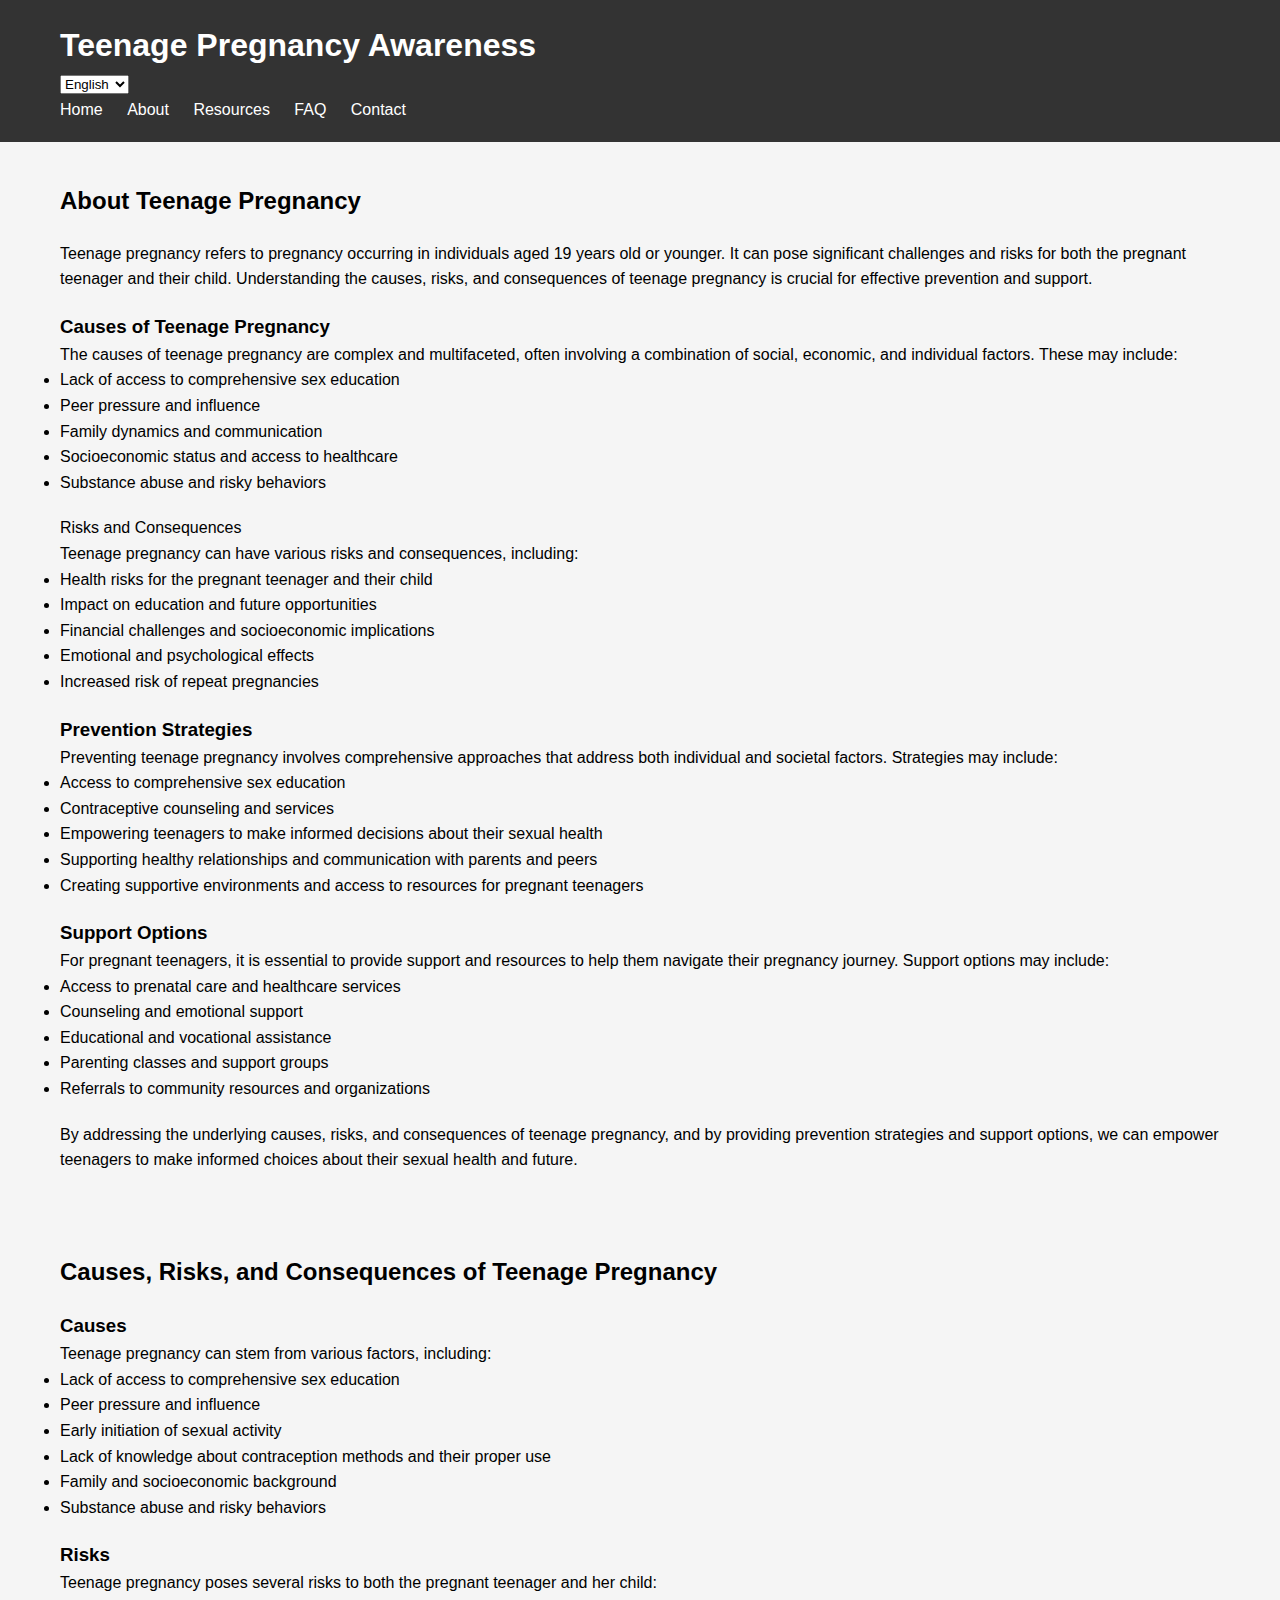
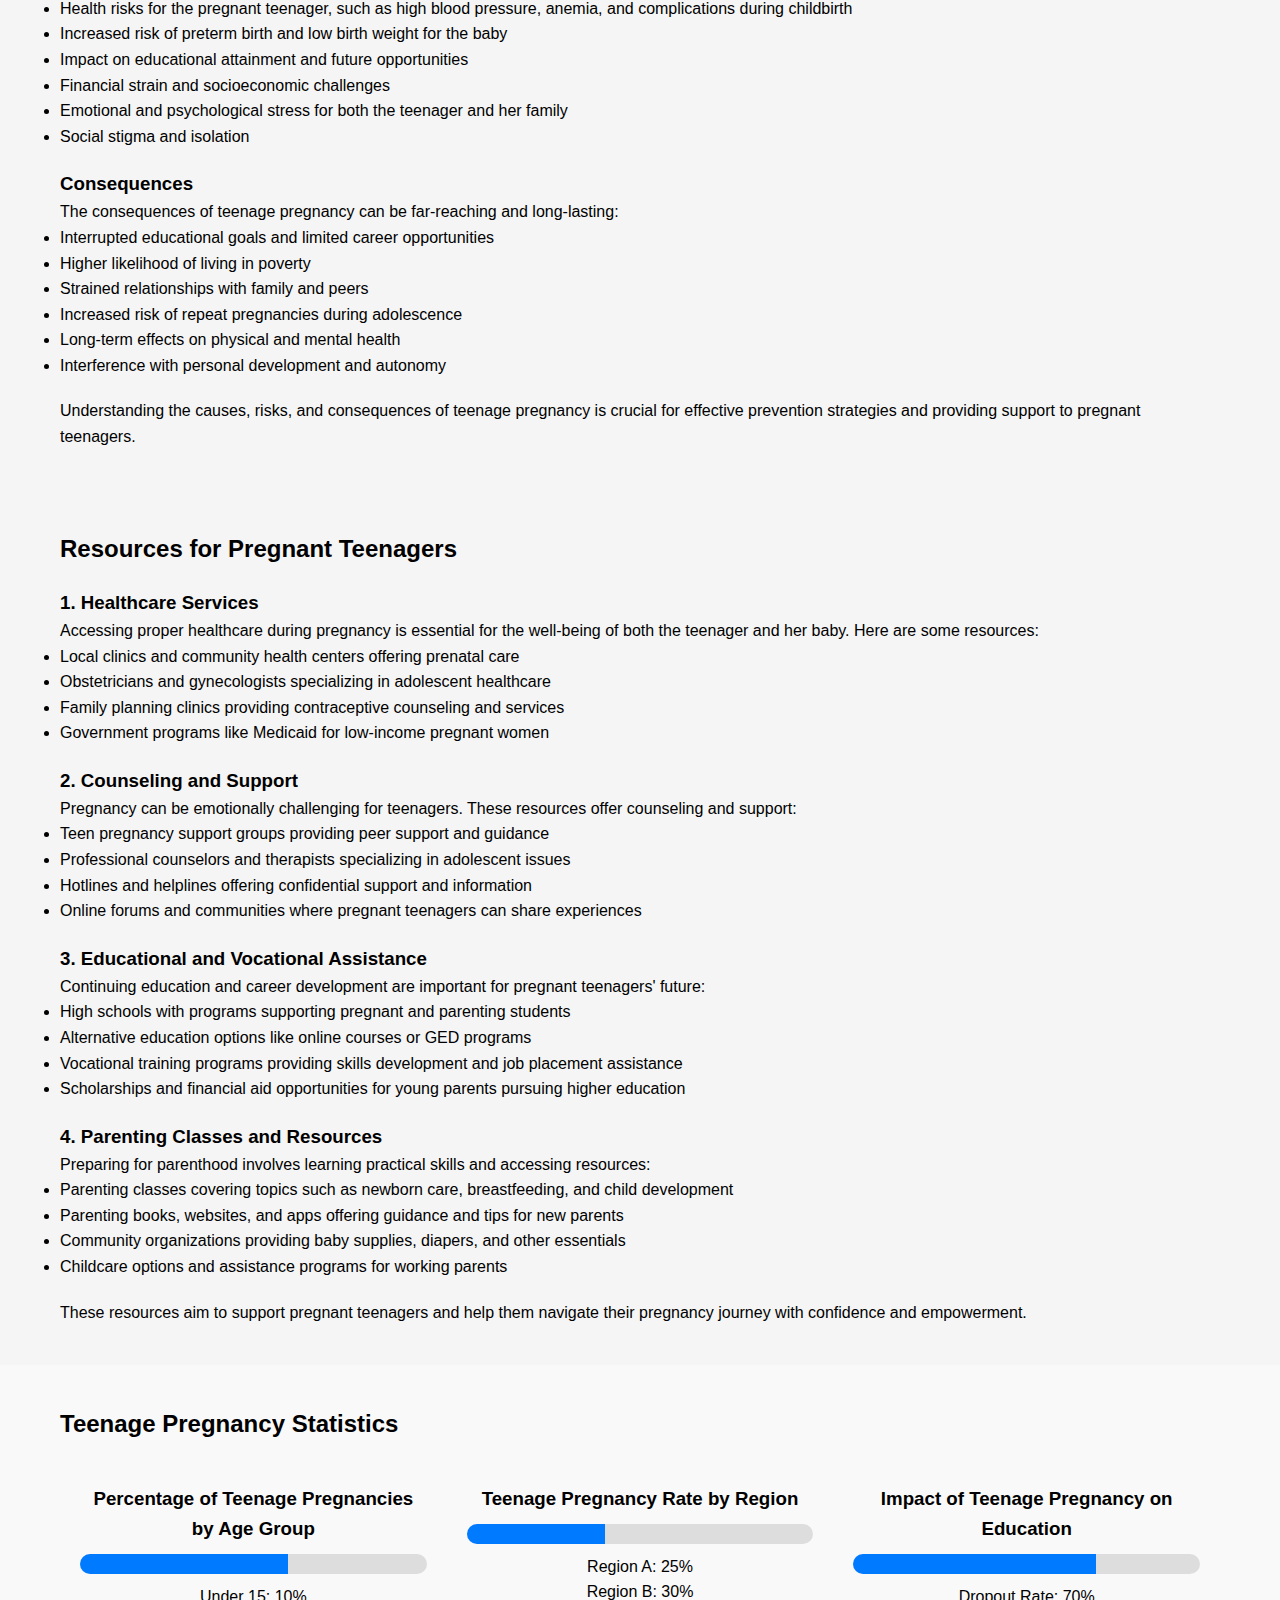
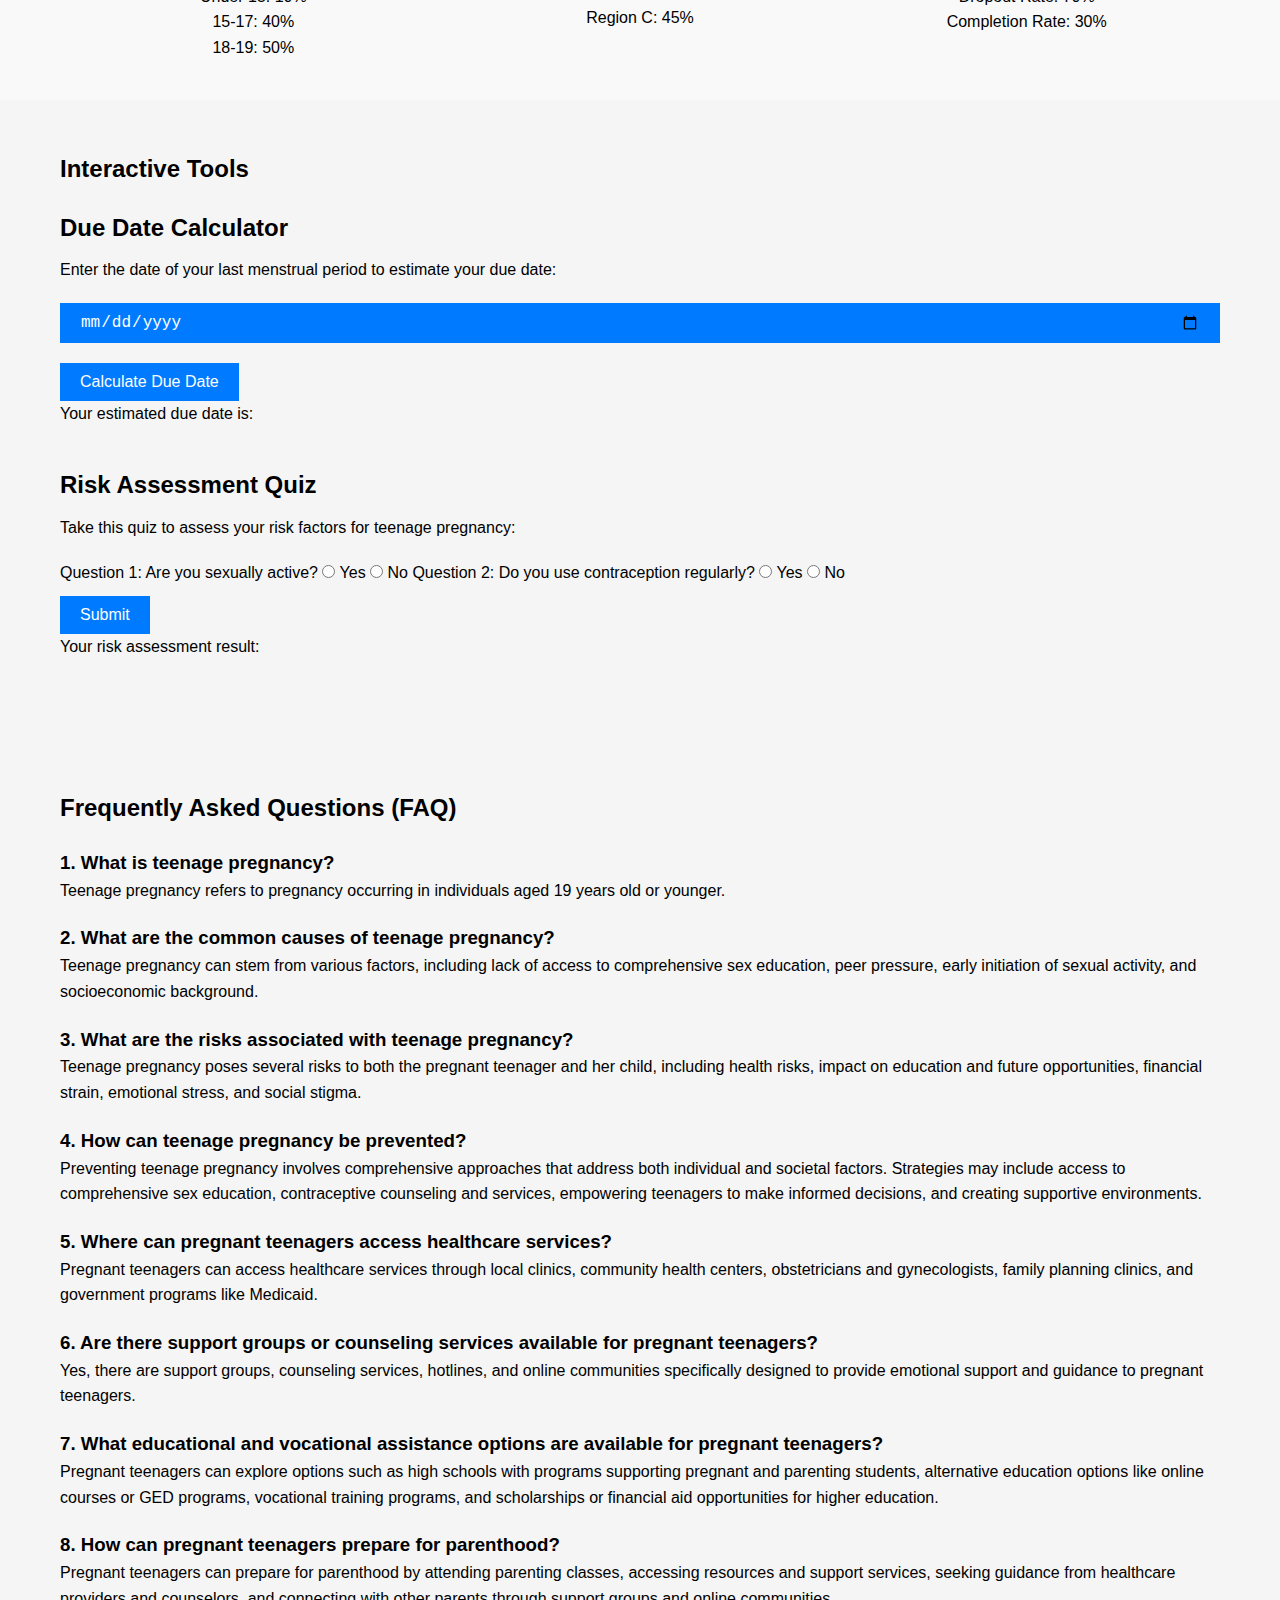
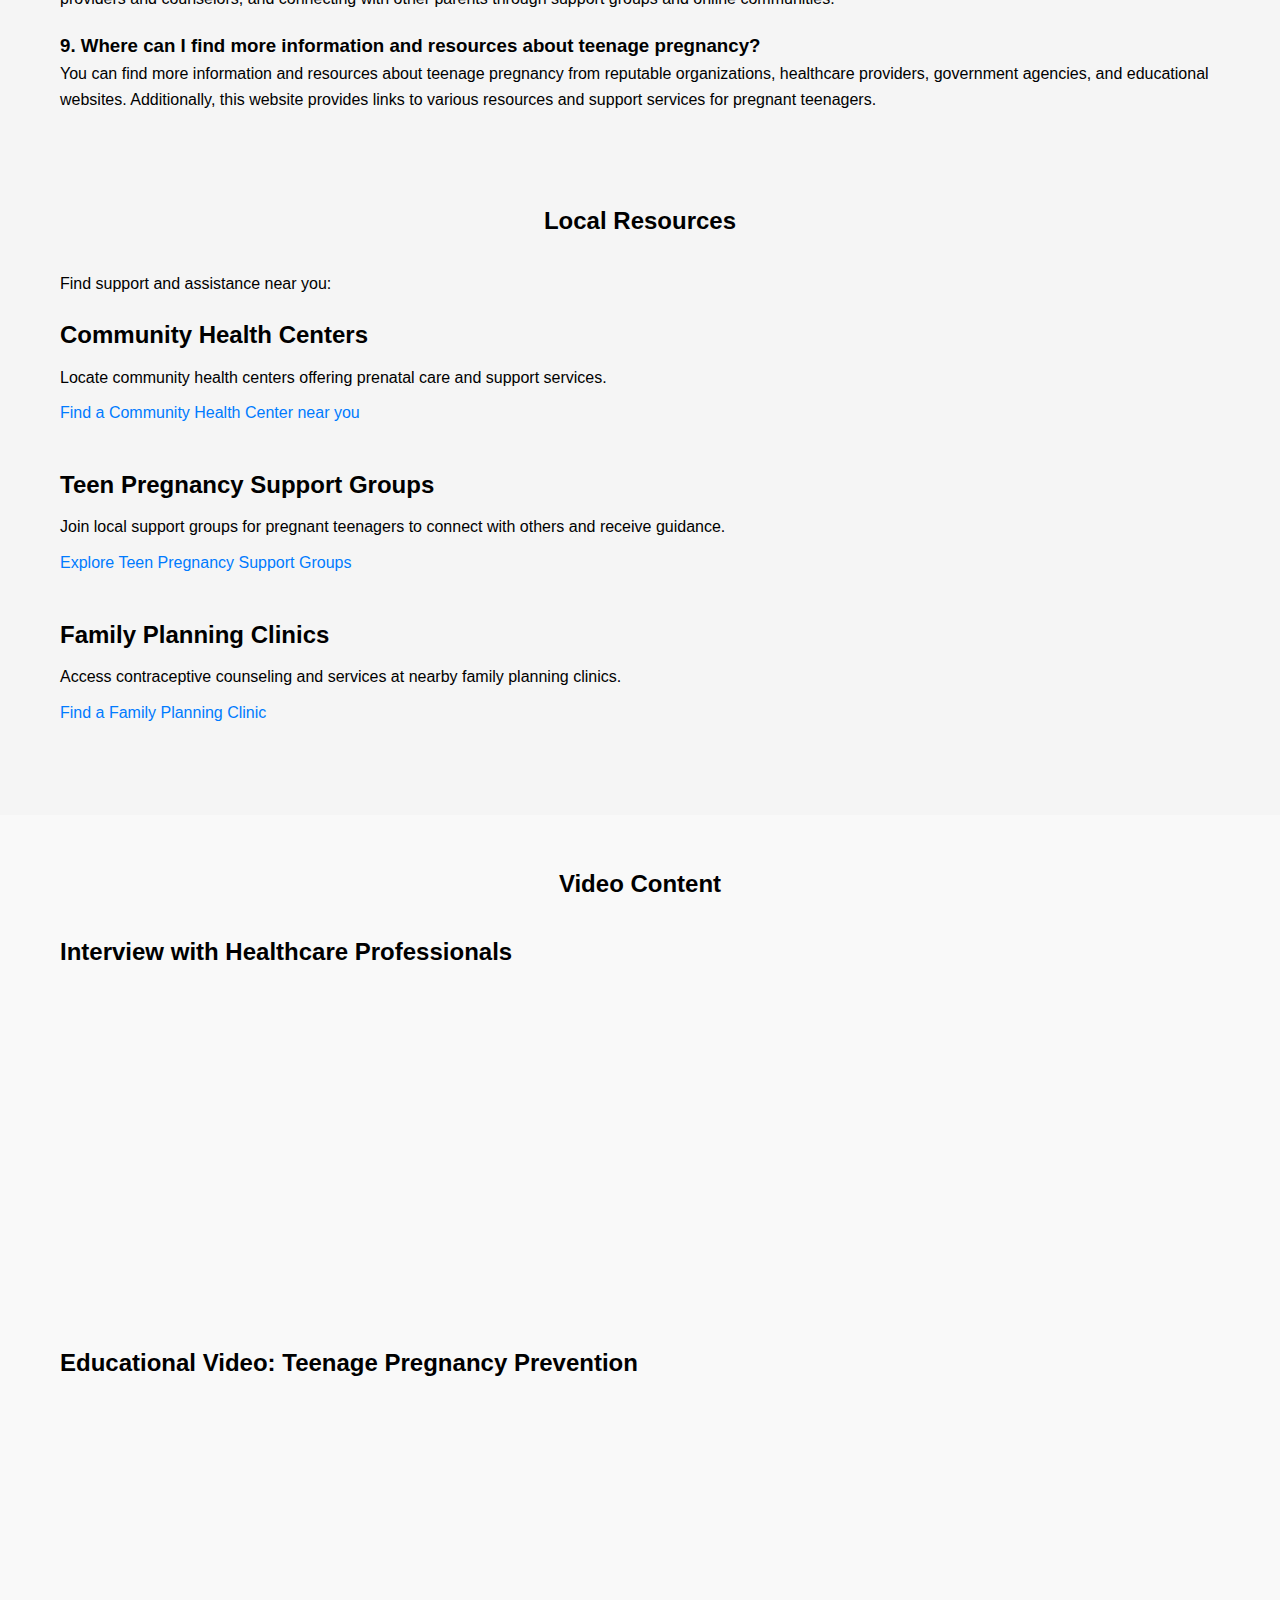
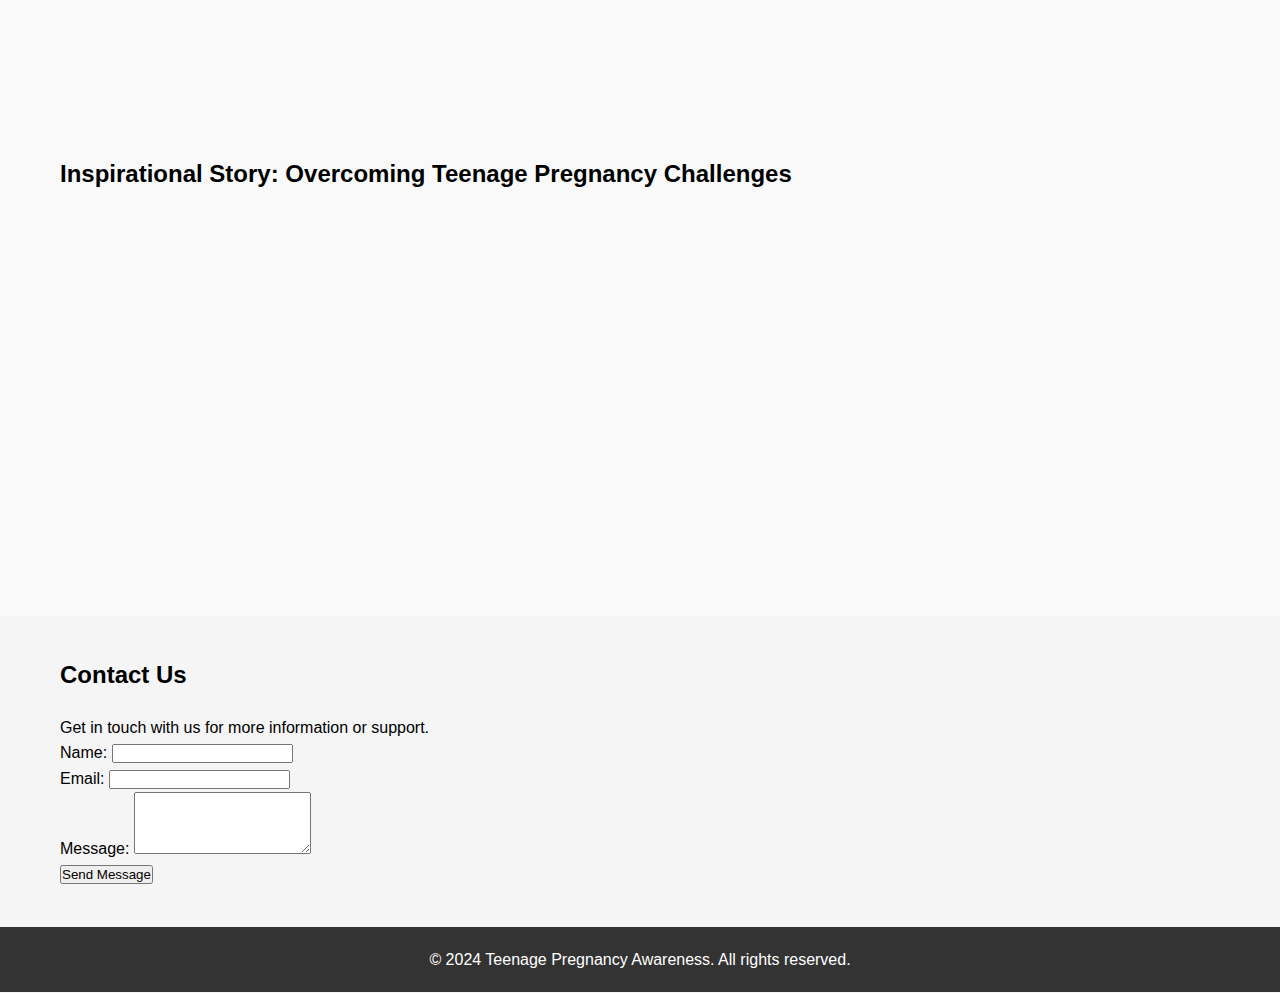
<file: index.html>
<!DOCTYPE html>
<html lang="en">
<head>
    <meta charset="UTF-8">
    <meta name="viewport" content="width=device-width, initial-scale=1.0">
    <title>Teenage Pregnancy Awareness</title>
    <link rel="stylesheet" href="../Teenage Pregnancy/style.css">
</head>
<body>
    <header>
        <div class="container">
            <h1>Teenage Pregnancy Awareness</h1>
            <!-- Language Selector -->
            <select id="language-select">
                <option value="en">English</option>
                <option value="tl">Tagalog</option>
            </select>
            <nav>
                <ul>
                    <li><a href="#home">Home</a></li>
                    <li><a href="#about">About</a></li>
                    <li><a href="#resources">Resources</a></li>
                    <li><a href="#faq">FAQ</a></li>
                    <li><a href="#contact">Contact</a></li>
                </ul>
            </nav>
        </div>
    </header>

    <section id="about" class="about">
        <div class="container">
            <h2 data-lang="About, Tungkol sa Teenage Pregnancy">About Teenage Pregnancy</h2>
            <p>Teenage pregnancy refers to pregnancy occurring in individuals aged 19 years old or younger. It can pose significant challenges and risks for both the pregnant teenager and their child. Understanding the causes, risks, and consequences of teenage pregnancy is crucial for effective prevention and support.</p>
            <h3 data-lang="Causes, Dahilan ng Teenage Pregnancy">Causes of Teenage Pregnancy</h3>
            <p>The causes of teenage pregnancy are complex and multifaceted, often involving a combination of social, economic, and individual factors. These may include:</p>
            <ul>
                <li>Lack of access to comprehensive sex education</li>
                <li>Peer pressure and influence</li>
                <li>Family dynamics and communication</li>
                <li>Socioeconomic status and access to healthcare</li>
                <li>Substance abuse and risky behaviors</li>
            </ul>
            <h3></h3>Risks and Consequences</h3>
            <p>Teenage pregnancy can have various risks and consequences, including:</p>
            <ul>
                <li>Health risks for the pregnant teenager and their child</li>
                <li>Impact on education and future opportunities</li>
                <li>Financial challenges and socioeconomic implications</li>
                <li>Emotional and psychological effects</li>
                <li>Increased risk of repeat pregnancies</li>
            </ul>
            <h3>Prevention Strategies</h3>
            <p>Preventing teenage pregnancy involves comprehensive approaches that address both individual and societal factors. Strategies may include:</p>
            <ul>
                <li>Access to comprehensive sex education</li>
                <li>Contraceptive counseling and services</li>
                <li>Empowering teenagers to make informed decisions about their sexual health</li>
                <li>Supporting healthy relationships and communication with parents and peers</li>
                <li>Creating supportive environments and access to resources for pregnant teenagers</li>
            </ul>
            <h3>Support Options</h3>
            <p>For pregnant teenagers, it is essential to provide support and resources to help them navigate their pregnancy journey. Support options may include:</p>
            <ul>
                <li>Access to prenatal care and healthcare services</li>
                <li>Counseling and emotional support</li>
                <li>Educational and vocational assistance</li>
                <li>Parenting classes and support groups</li>
                <li>Referrals to community resources and organizations</li>
            </ul>
            <p>By addressing the underlying causes, risks, and consequences of teenage pregnancy, and by providing prevention strategies and support options, we can empower teenagers to make informed choices about their sexual health and future.</p>
        </div>
    </section>
    

    <section id="about" class="about">
        <div class="container">
            <h2>Causes, Risks, and Consequences of Teenage Pregnancy</h2>
            
            <h3>Causes</h3>
            <p>Teenage pregnancy can stem from various factors, including:</p>
            <ul>
                <li>Lack of access to comprehensive sex education</li>
                <li>Peer pressure and influence</li>
                <li>Early initiation of sexual activity</li>
                <li>Lack of knowledge about contraception methods and their proper use</li>
                <li>Family and socioeconomic background</li>
                <li>Substance abuse and risky behaviors</li>
            </ul>
            
            <h3>Risks</h3>
            <p>Teenage pregnancy poses several risks to both the pregnant teenager and her child:</p>
            <ul>
                <li>Health risks for the pregnant teenager, such as high blood pressure, anemia, and complications during childbirth</li>
                <li>Increased risk of preterm birth and low birth weight for the baby</li>
                <li>Impact on educational attainment and future opportunities</li>
                <li>Financial strain and socioeconomic challenges</li>
                <li>Emotional and psychological stress for both the teenager and her family</li>
                <li>Social stigma and isolation</li>
            </ul>
            
            <h3>Consequences</h3>
            <p>The consequences of teenage pregnancy can be far-reaching and long-lasting:</p>
            <ul>
                <li>Interrupted educational goals and limited career opportunities</li>
                <li>Higher likelihood of living in poverty</li>
                <li>Strained relationships with family and peers</li>
                <li>Increased risk of repeat pregnancies during adolescence</li>
                <li>Long-term effects on physical and mental health</li>
                <li>Interference with personal development and autonomy</li>
            </ul>
            
            <p>Understanding the causes, risks, and consequences of teenage pregnancy is crucial for effective prevention strategies and providing support to pregnant teenagers.</p>
        </div>
    </section>
    

    <section id="resources" class="resources">
        <div class="container">
            <h2>Resources for Pregnant Teenagers</h2>
            
            <h3>1. Healthcare Services</h3>
            <p>Accessing proper healthcare during pregnancy is essential for the well-being of both the teenager and her baby. Here are some resources:</p>
            <ul>
                <li>Local clinics and community health centers offering prenatal care</li>
                <li>Obstetricians and gynecologists specializing in adolescent healthcare</li>
                <li>Family planning clinics providing contraceptive counseling and services</li>
                <li>Government programs like Medicaid for low-income pregnant women</li>
            </ul>
            
            <h3>2. Counseling and Support</h3>
            <p>Pregnancy can be emotionally challenging for teenagers. These resources offer counseling and support:</p>
            <ul>
                <li>Teen pregnancy support groups providing peer support and guidance</li>
                <li>Professional counselors and therapists specializing in adolescent issues</li>
                <li>Hotlines and helplines offering confidential support and information</li>
                <li>Online forums and communities where pregnant teenagers can share experiences</li>
            </ul>
            
            <h3>3. Educational and Vocational Assistance</h3>
            <p>Continuing education and career development are important for pregnant teenagers' future:</p>
            <ul>
                <li>High schools with programs supporting pregnant and parenting students</li>
                <li>Alternative education options like online courses or GED programs</li>
                <li>Vocational training programs providing skills development and job placement assistance</li>
                <li>Scholarships and financial aid opportunities for young parents pursuing higher education</li>
            </ul>
            
            <h3>4. Parenting Classes and Resources</h3>
            <p>Preparing for parenthood involves learning practical skills and accessing resources:</p>
            <ul>
                <li>Parenting classes covering topics such as newborn care, breastfeeding, and child development</li>
                <li>Parenting books, websites, and apps offering guidance and tips for new parents</li>
                <li>Community organizations providing baby supplies, diapers, and other essentials</li>
                <li>Childcare options and assistance programs for working parents</li>
            </ul>
            
            <p>These resources aim to support pregnant teenagers and help them navigate their pregnancy journey with confidence and empowerment.</p>
        </div>
    </section>

    <section id="statistics" class="statistics">
        <div class="container">
            <h2>Teenage Pregnancy Statistics</h2>
            <div class="infographic">
                <div class="stat">
                    <h3>Percentage of Teenage Pregnancies by Age Group</h3>
                    <div class="bar">
                        <div class="bar-inner" style="width: 60%;"></div>
                    </div>
                    <p>Under 15: 10%</p>
                    <p>15-17: 40%</p>
                    <p>18-19: 50%</p>
                </div>
                <div class="stat">
                    <h3>Teenage Pregnancy Rate by Region</h3>
                    <div class="bar">
                        <div class="bar-inner" style="width: 40%;"></div>
                    </div>
                    <p>Region A: 25%</p>
                    <p>Region B: 30%</p>
                    <p>Region C: 45%</p>
                </div>
                <div class="stat">
                    <h3>Impact of Teenage Pregnancy on Education</h3>
                    <div class="bar">
                        <div class="bar-inner" style="width: 70%;"></div>
                    </div>
                    <p>Dropout Rate: 70%</p>
                    <p>Completion Rate: 30%</p>
                </div>
            </div>
        </div>
    </section>
    
    <section id="interactive-tools" class="interactive-tools">
        <div class="container">
            <h2>Interactive Tools</h2>
            <div class="tool">
                <h3>Due Date Calculator</h3>
                <p>Enter the date of your last menstrual period to estimate your due date:</p>
                <input type="date" id="last-menstrual-date">
                <button onclick="calculateDueDate()">Calculate Due Date</button>
                <p>Your estimated due date is: <span id="due-date-result"></span></p>
            </div>
            <div class="tool">
                <h3>Risk Assessment Quiz</h3>
                <p>Take this quiz to assess your risk factors for teenage pregnancy:</p>
                <label>
                    Question 1: Are you sexually active?
                    <input type="radio" name="question1" value="yes"> Yes
                    <input type="radio" name="question1" value="no"> No
                </label>
                <label>
                    Question 2: Do you use contraception regularly?
                    <input type="radio" name="question2" value="yes"> Yes
                    <input type="radio" name="question2" value="no"> No
                </label>
                <!-- Add more questions as needed -->
                <button onclick="calculateRiskAssessment()">Submit</button>
                <p>Your risk assessment result: <span id="risk-assessment-result"></span></p>
            </div>
            <!-- Add more interactive tools as needed -->
        </div>
    </section>

    <section id="faq" class="faq">
        <div class="container">
            <h2>Frequently Asked Questions (FAQ)</h2>
            
            <h3>1. What is teenage pregnancy?</h3>
            <p>Teenage pregnancy refers to pregnancy occurring in individuals aged 19 years old or younger.</p>
            
            <h3>2. What are the common causes of teenage pregnancy?</h3>
            <p>Teenage pregnancy can stem from various factors, including lack of access to comprehensive sex education, peer pressure, early initiation of sexual activity, and socioeconomic background.</p>
            
            <h3>3. What are the risks associated with teenage pregnancy?</h3>
            <p>Teenage pregnancy poses several risks to both the pregnant teenager and her child, including health risks, impact on education and future opportunities, financial strain, emotional stress, and social stigma.</p>
            
            <h3>4. How can teenage pregnancy be prevented?</h3>
            <p>Preventing teenage pregnancy involves comprehensive approaches that address both individual and societal factors. Strategies may include access to comprehensive sex education, contraceptive counseling and services, empowering teenagers to make informed decisions, and creating supportive environments.</p>
            
            <h3>5. Where can pregnant teenagers access healthcare services?</h3>
            <p>Pregnant teenagers can access healthcare services through local clinics, community health centers, obstetricians and gynecologists, family planning clinics, and government programs like Medicaid.</p>
            
            <h3>6. Are there support groups or counseling services available for pregnant teenagers?</h3>
            <p>Yes, there are support groups, counseling services, hotlines, and online communities specifically designed to provide emotional support and guidance to pregnant teenagers.</p>
            
            <h3>7. What educational and vocational assistance options are available for pregnant teenagers?</h3>
            <p>Pregnant teenagers can explore options such as high schools with programs supporting pregnant and parenting students, alternative education options like online courses or GED programs, vocational training programs, and scholarships or financial aid opportunities for higher education.</p>
            
            <h3>8. How can pregnant teenagers prepare for parenthood?</h3>
            <p>Pregnant teenagers can prepare for parenthood by attending parenting classes, accessing resources and support services, seeking guidance from healthcare providers and counselors, and connecting with other parents through support groups and online communities.</p>
            
            <h3>9. Where can I find more information and resources about teenage pregnancy?</h3>
            <p>You can find more information and resources about teenage pregnancy from reputable organizations, healthcare providers, government agencies, and educational websites. Additionally, this website provides links to various resources and support services for pregnant teenagers.</p>
        </div>
    </section>

    <section id="local-resources" class="local-resources">
        <div class="container">
            <h2>Local Resources</h2>
            <p>Find support and assistance near you:</p>
            <ul>
                <li>
                    <h3>Community Health Centers</h3>
                    <p>Locate community health centers offering prenatal care and support services.</p>
                    <p><a href="#">Find a Community Health Center near you</a></p>
                </li>
                <li>
                    <h3>Teen Pregnancy Support Groups</h3>
                    <p>Join local support groups for pregnant teenagers to connect with others and receive guidance.</p>
                    <p><a href="#">Explore Teen Pregnancy Support Groups</a></p>
                </li>
                <li>
                    <h3>Family Planning Clinics</h3>
                    <p>Access contraceptive counseling and services at nearby family planning clinics.</p>
                    <p><a href="#">Find a Family Planning Clinic</a></p>
                </li>
                <!-- Add more local resources as needed -->
            </ul>
        </div>
    </section>
    
    
    <section id="videos" class="videos">
        <div class="container">
            <h2>Video Content</h2>
            <div class="video">
                <h3>Interview with Healthcare Professionals</h3>
                <iframe width="560" height="315" src="https://www.youtube.com/embed/VIDEO_ID_HERE" frameborder="0" allowfullscreen></iframe>
            </div>
            <div class="video">
                <h3>Educational Video: Teenage Pregnancy Prevention</h3>
                <iframe width="560" height="315" src="https://www.youtube.com/embed/VIDEO_ID_HERE" frameborder="0" allowfullscreen></iframe>
            </div>
            <div class="video">
                <h3>Inspirational Story: Overcoming Teenage Pregnancy Challenges</h3>
                <iframe width="560" height="315" src="https://www.youtube.com/embed/VIDEO_ID_HERE" frameborder="0" allowfullscreen></iframe>
            </div>
        </div>
    </section>
    

    <section id="contact" class="contact">
        <div class="container">
            <h2>Contact Us</h2>
            <p>Get in touch with us for more information or support.</p>
            
            <form action="#" method="post">
                <div>
                    <label for="name">Name:</label>
                    <input type="text" id="name" name="name" required>
                </div>
                <div>
                    <label for="email">Email:</label>
                    <input type="email" id="email" name="email" required>
                </div>
                <div>
                    <label for="message">Message:</label>
                    <textarea id="message" name="message" rows="4" required></textarea>
                </div>
                <button type="submit">Send Message</button>
            </form>
        </div>
    </section>
    

    <footer>
        <div class="container">
            <p>&copy; 2024 Teenage Pregnancy Awareness. All rights reserved.</p>
        </div>
    </footer>

    <script src="../Teenage Pregnancy/script.js"></script>
</body>
</html>
</file>
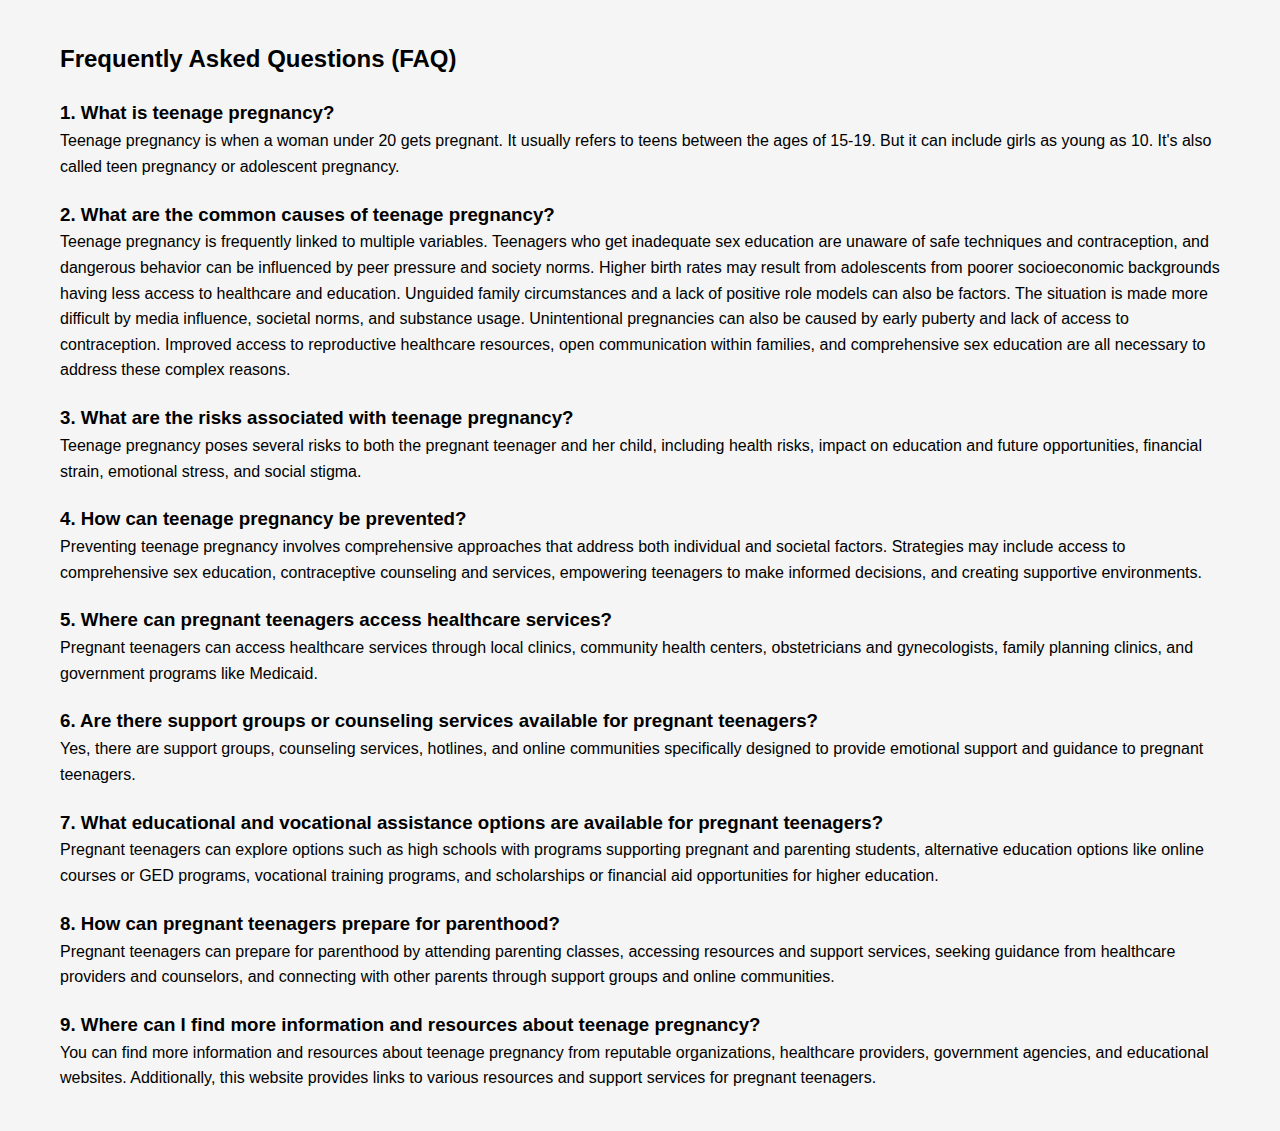
<file: FAQS.html>
<!DOCTYPE html>
<html lang="en">
<head>
    <meta charset="UTF-8">
    <meta name="viewport" content="width=device-width, initial-scale=1.0">
    <title>Teenage Pregnancy Awareness</title>
    <link rel="stylesheet" href="../Teenage Pregnancy/style.css">
</head> 
  <body>
  <section id="faq" class="faq">
        <div class="container">
            <h2>Frequently Asked Questions (FAQ)</h2>
            
            <h3>1. What is teenage pregnancy?</h3>
            <p>Teenage pregnancy is when a woman under 20 gets pregnant. It usually refers to teens between the ages of 15-19. But it can include girls as young as 10. It's also called teen pregnancy or adolescent pregnancy.</p>
            
            <h3>2. What are the common causes of teenage pregnancy?</h3>
            <p>Teenage pregnancy is frequently linked to multiple variables. Teenagers who get inadequate sex education are unaware of safe techniques and contraception, and dangerous behavior can be influenced by peer pressure and society norms. Higher birth rates may result from adolescents from poorer socioeconomic backgrounds having less access to healthcare and education. Unguided family circumstances and a lack of positive role models can also be factors. The situation is made more difficult by media influence, societal norms, and substance usage. Unintentional pregnancies can also be caused by early puberty and lack of access to contraception. Improved access to reproductive healthcare resources, open communication within families, and comprehensive sex education are all necessary to address these complex reasons.</p>
            
            <h3>3. What are the risks associated with teenage pregnancy?</h3>
            <p>Teenage pregnancy poses several risks to both the pregnant teenager and her child, including health risks, impact on education and future opportunities, financial strain, emotional stress, and social stigma.</p>
            
            <h3>4. How can teenage pregnancy be prevented?</h3>
            <p>Preventing teenage pregnancy involves comprehensive approaches that address both individual and societal factors. Strategies may include access to comprehensive sex education, contraceptive counseling and services, empowering teenagers to make informed decisions, and creating supportive environments.</p>
            
            <h3>5. Where can pregnant teenagers access healthcare services?</h3>
            <p>Pregnant teenagers can access healthcare services through local clinics, community health centers, obstetricians and gynecologists, family planning clinics, and government programs like Medicaid.</p>
            
            <h3>6. Are there support groups or counseling services available for pregnant teenagers?</h3>
            <p>Yes, there are support groups, counseling services, hotlines, and online communities specifically designed to provide emotional support and guidance to pregnant teenagers.</p>
            
            <h3>7. What educational and vocational assistance options are available for pregnant teenagers?</h3>
            <p>Pregnant teenagers can explore options such as high schools with programs supporting pregnant and parenting students, alternative education options like online courses or GED programs, vocational training programs, and scholarships or financial aid opportunities for higher education.</p>
            
            <h3>8. How can pregnant teenagers prepare for parenthood?</h3>
            <p>Pregnant teenagers can prepare for parenthood by attending parenting classes, accessing resources and support services, seeking guidance from healthcare providers and counselors, and connecting with other parents through support groups and online communities.</p>
            
            <h3>9. Where can I find more information and resources about teenage pregnancy?</h3>
            <p>You can find more information and resources about teenage pregnancy from reputable organizations, healthcare providers, government agencies, and educational websites. Additionally, this website provides links to various resources and support services for pregnant teenagers.</p>
        </div>
    </section>

</body>
</html>
</file>
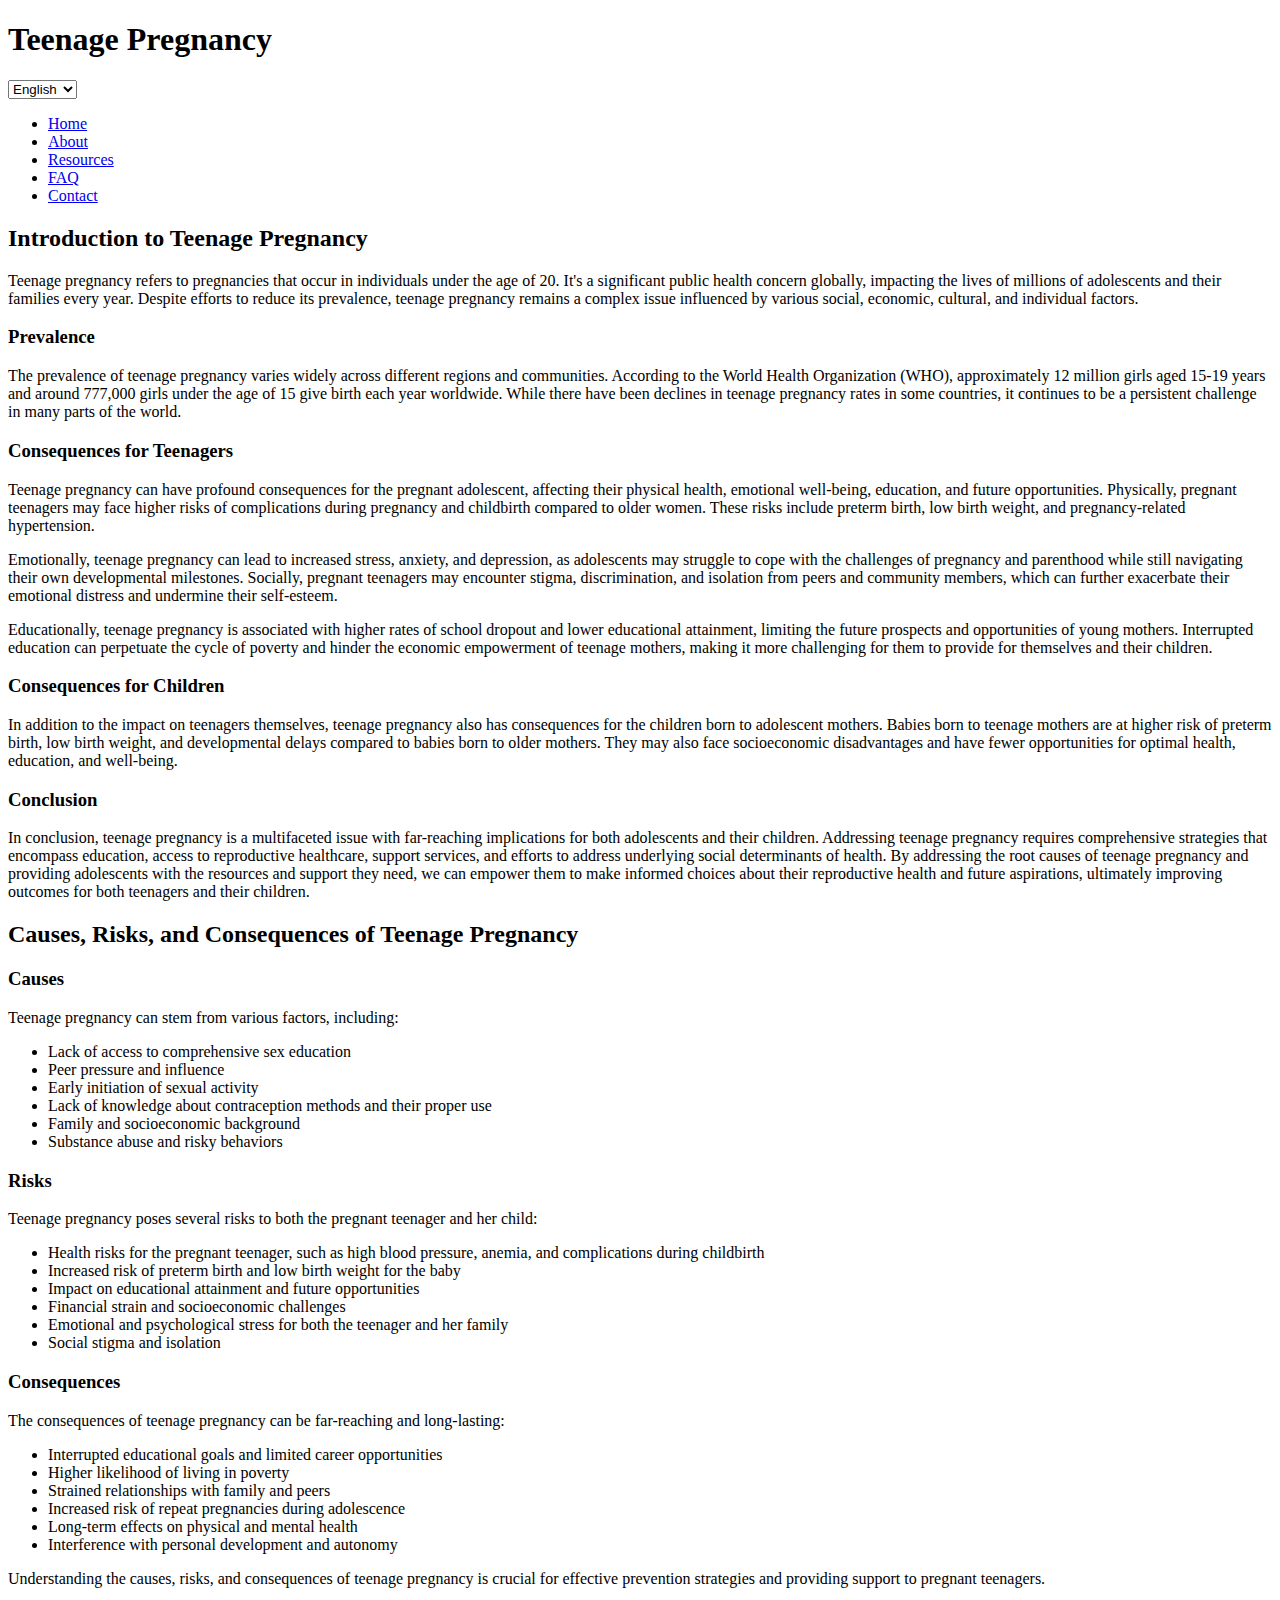
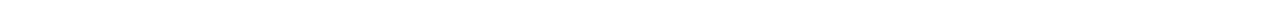
<file: Teenage Pregnancy/about.html>
<!DOCTYPE html>
<html lang="en">
<head>
    <meta charset="UTF-8">
    <meta name="viewport" content="width=device-width, initial-scale=1.0">
    <title>Introduction to Teenage Pregnancy</title>
</head>
<body>
    <header>
        <div>
            <h1>Teenage Pregnancy</h1>
            <select>
                <option value="en">English</option>
                <option value="tl">Tagalog</option>
            </select>
            <nav>
                <ul>
                    <li><a href="#home">Home</a></li>
                    <li><a href="#about">About</a></li>
                    <li><a href="#resources">Resources</a></li>
                    <li><a href="#faq">FAQ</a></li>
                    <li><a href="#contact">Contact</a></li>
                </ul>
            </nav>
        </div>
    </header>

    <section>
        <div>
            <h2>Introduction to Teenage Pregnancy</h2>
            <p>Teenage pregnancy refers to pregnancies that occur in individuals under the age of 20. It's a significant public health concern globally, impacting the lives of millions of adolescents and their families every year. Despite efforts to reduce its prevalence, teenage pregnancy remains a complex issue influenced by various social, economic, cultural, and individual factors.</p>
            <h3>Prevalence</h3>
            <p>The prevalence of teenage pregnancy varies widely across different regions and communities. According to the World Health Organization (WHO), approximately 12 million girls aged 15-19 years and around 777,000 girls under the age of 15 give birth each year worldwide. While there have been declines in teenage pregnancy rates in some countries, it continues to be a persistent challenge in many parts of the world.</p>
            <h3>Consequences for Teenagers</h3>
            <p>Teenage pregnancy can have profound consequences for the pregnant adolescent, affecting their physical health, emotional well-being, education, and future opportunities. Physically, pregnant teenagers may face higher risks of complications during pregnancy and childbirth compared to older women. These risks include preterm birth, low birth weight, and pregnancy-related hypertension.</p>
            <p>Emotionally, teenage pregnancy can lead to increased stress, anxiety, and depression, as adolescents may struggle to cope with the challenges of pregnancy and parenthood while still navigating their own developmental milestones. Socially, pregnant teenagers may encounter stigma, discrimination, and isolation from peers and community members, which can further exacerbate their emotional distress and undermine their self-esteem.</p>
            <p>Educationally, teenage pregnancy is associated with higher rates of school dropout and lower educational attainment, limiting the future prospects and opportunities of young mothers. Interrupted education can perpetuate the cycle of poverty and hinder the economic empowerment of teenage mothers, making it more challenging for them to provide for themselves and their children.</p>
            <h3>Consequences for Children</h3>
            <p>In addition to the impact on teenagers themselves, teenage pregnancy also has consequences for the children born to adolescent mothers. Babies born to teenage mothers are at higher risk of preterm birth, low birth weight, and developmental delays compared to babies born to older mothers. They may also face socioeconomic disadvantages and have fewer opportunities for optimal health, education, and well-being.</p>
            <h3>Conclusion</h3>
            <p>In conclusion, teenage pregnancy is a multifaceted issue with far-reaching implications for both adolescents and their children. Addressing teenage pregnancy requires comprehensive strategies that encompass education, access to reproductive healthcare, support services, and efforts to address underlying social determinants of health. By addressing the root causes of teenage pregnancy and providing adolescents with the resources and support they need, we can empower them to make informed choices about their reproductive health and future aspirations, ultimately improving outcomes for both teenagers and their children.</p>
        </div>
    </section>

    <section>
        <div>
            <h2>Causes, Risks, and Consequences of Teenage Pregnancy</h2>
            
            <h3>Causes</h3>
            <p>Teenage pregnancy can stem from various factors, including:</p>
            <ul>
                <li>Lack of access to comprehensive sex education</li>
                <li>Peer pressure and influence</li>
                <li>Early initiation of sexual activity</li>
                <li>Lack of knowledge about contraception methods and their proper use</li>
                <li>Family and socioeconomic background</li>
                <li>Substance abuse and risky behaviors</li>
            </ul>
            
            <h3>Risks</h3>
            <p>Teenage pregnancy poses several risks to both the pregnant teenager and her child:</p>
            <ul>
                <li>Health risks for the pregnant teenager, such as high blood pressure, anemia, and complications during childbirth</li>
                <li>Increased risk of preterm birth and low birth weight for the baby</li>
                <li>Impact on educational attainment and future opportunities</li>
                <li>Financial strain and socioeconomic challenges</li>
                <li>Emotional and psychological stress for both the teenager and her family</li>        
                <li>Social stigma and isolation</li>
            </ul>
        
            <h3>Consequences</h3>
            <p>The consequences of teenage pregnancy can be far-reaching and long-lasting:</p>
            <ul>
                <li>Interrupted educational goals and limited career opportunities</li>
                <li>Higher likelihood of living in poverty</li>
                <li>Strained relationships with family and peers</li>
                <li>Increased risk of repeat pregnancies during adolescence</li>
                <li>Long-term effects on physical and mental health</li>
                <li>Interference with personal development and autonomy</li>
            </ul>
            
            <p>Understanding the causes, risks, and consequences of teenage pregnancy is crucial for effective prevention strategies and providing support to pregnant teenagers.</p>
        </div>
    </section>
</body>
</html>
</file>
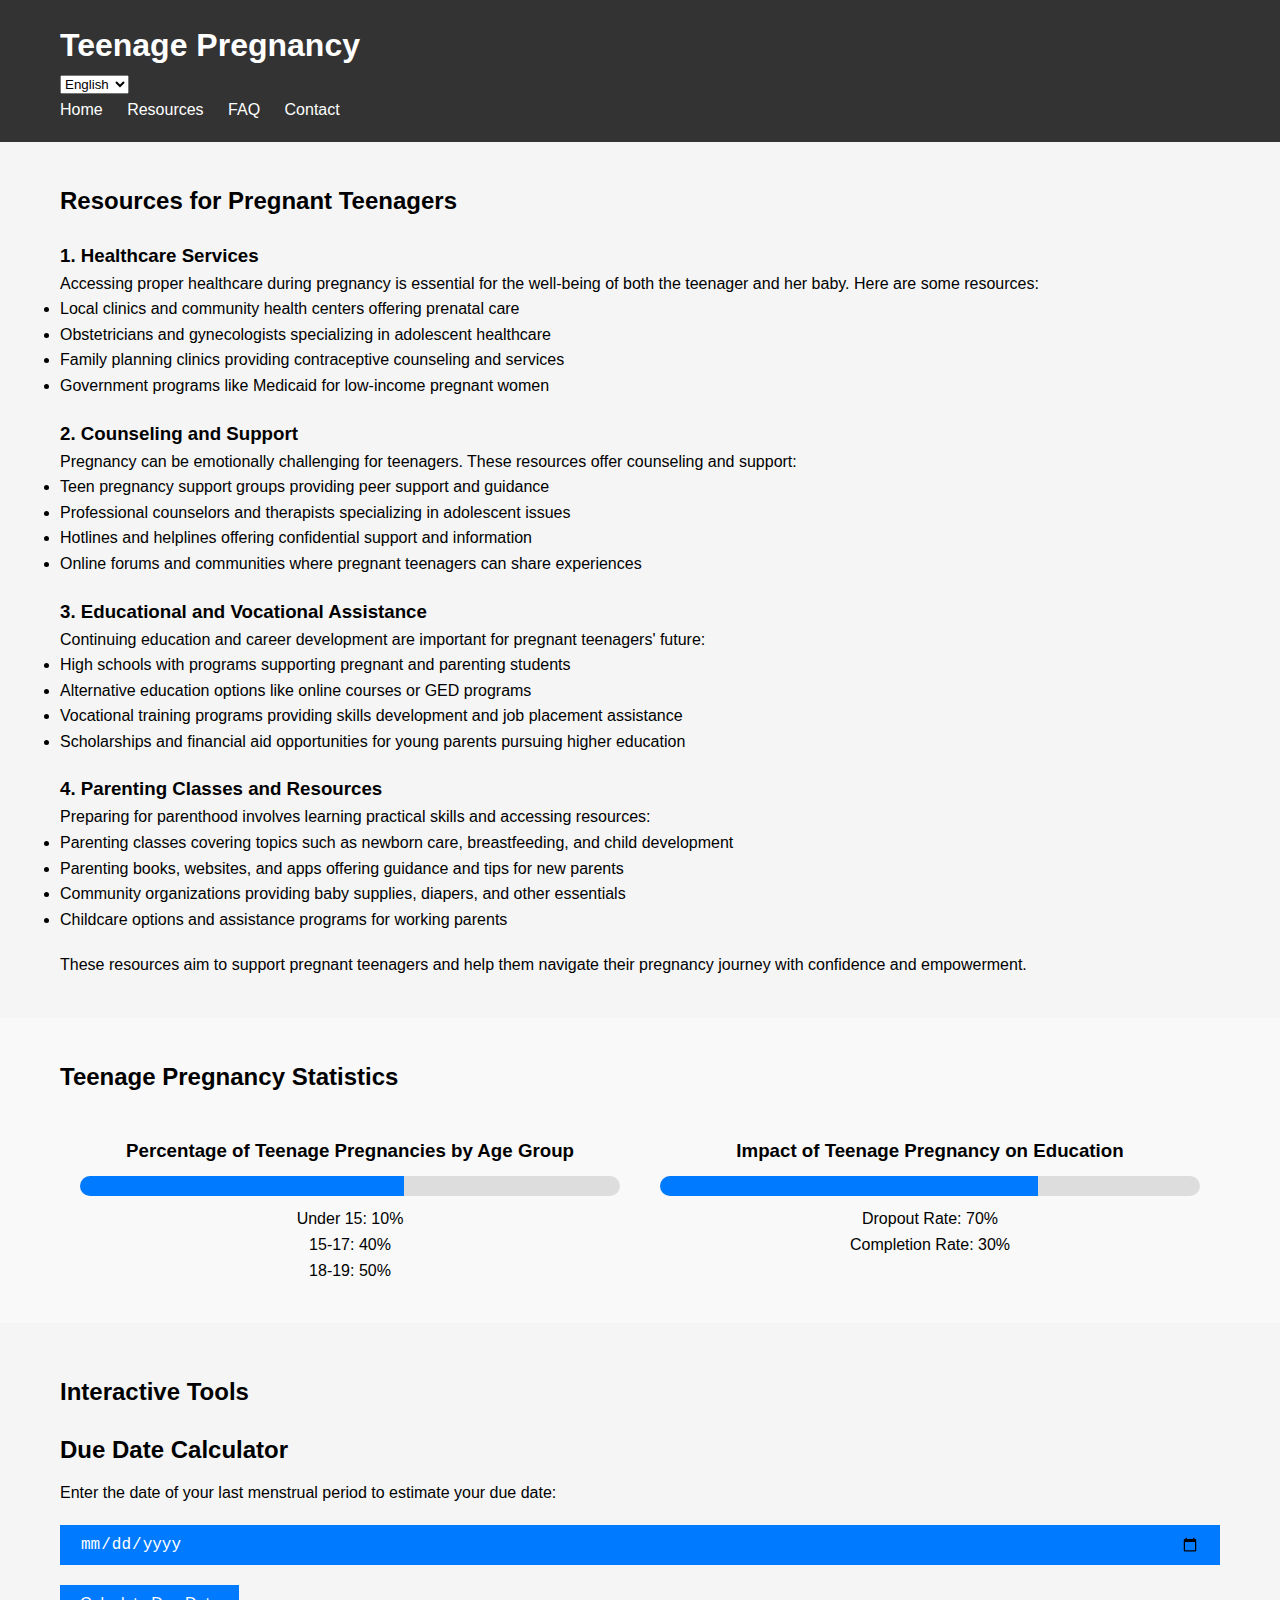
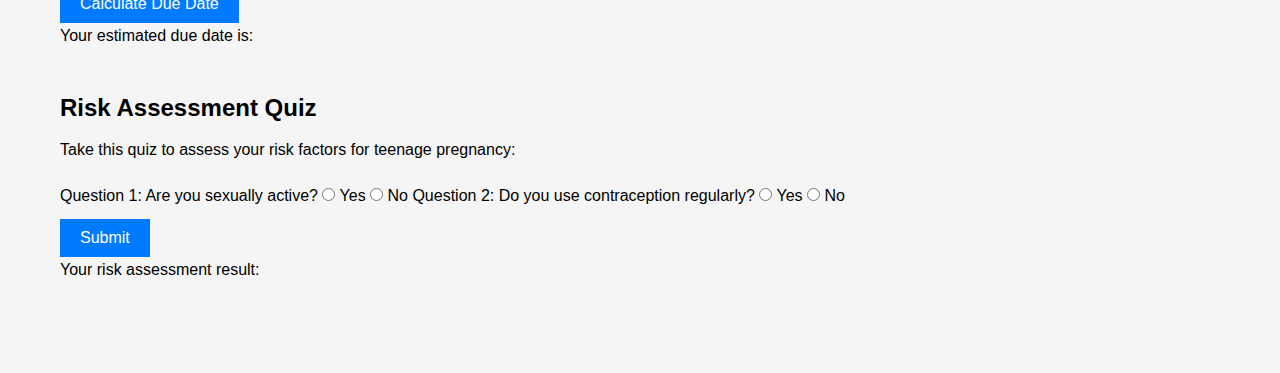
<file: Teenage Pregnancy/resources.html>
<!DOCTYPE html>
<html>
<head>
	<title>Teenage Pregnancy Awareness in the Philippines</title>
    <link rel="stylesheet" href="../Teenage Pregnancy/style.css">    
</head>
<body>
	<header>
        <div class="container">
            <h1>Teenage Pregnancy</h1>
            <!-- Language Selector -->
            <select id="language-select">
                <option value="en">English</option>
                <option value="tl">Tagalog</option>
            </select>
            <nav>
                <ul>
                    <li><a href="homepage.html">Home</a></li>
                    <li><a href="resources.html">Resources</a></li>
                    <li><a href="#faq">FAQ</a></li>
                    <li><a href="#contact">Contact</a></li>
                </ul>
            </nav>
        </div>
    </header>
        <section id="resources" class="resources">
            <div class="container">
                <h2>Resources for Pregnant Teenagers</h2>
                
                <h3>1. Healthcare Services</h3>
                <p>Accessing proper healthcare during pregnancy is essential for the well-being of both the teenager and her baby. Here are some resources:</p>
                <ul>
                    <li>Local clinics and community health centers offering prenatal care</li>
                    <li>Obstetricians and gynecologists specializing in adolescent healthcare</li>
                    <li>Family planning clinics providing contraceptive counseling and services</li>
                    <li>Government programs like Medicaid for low-income pregnant women</li>
                </ul>
                
                <h3>2. Counseling and Support</h3>
                <p>Pregnancy can be emotionally challenging for teenagers. These resources offer counseling and support:</p>
                <ul>
                    <li>Teen pregnancy support groups providing peer support and guidance</li>
                    <li>Professional counselors and therapists specializing in adolescent issues</li>
                    <li>Hotlines and helplines offering confidential support and information</li>
                    <li>Online forums and communities where pregnant teenagers can share experiences</li>
                </ul>
                
                <h3>3. Educational and Vocational Assistance</h3>
                <p>Continuing education and career development are important for pregnant teenagers' future:</p>
                <ul>
                    <li>High schools with programs supporting pregnant and parenting students</li>
                    <li>Alternative education options like online courses or GED programs</li>
                    <li>Vocational training programs providing skills development and job placement assistance</li>
                    <li>Scholarships and financial aid opportunities for young parents pursuing higher education</li>
                </ul>
                
                <h3>4. Parenting Classes and Resources</h3>
                <p>Preparing for parenthood involves learning practical skills and accessing resources:</p>
                <ul>
                    <li>Parenting classes covering topics such as newborn care, breastfeeding, and child development</li>
                    <li>Parenting books, websites, and apps offering guidance and tips for new parents</li>
                    <li>Community organizations providing baby supplies, diapers, and other essentials</li>
                    <li>Childcare options and assistance programs for working parents</li>
                </ul>
                
                <p>These resources aim to support pregnant teenagers and help them navigate their pregnancy journey with confidence and empowerment.</p>
            </div>
        </section>
    
        <section id="statistics" class="statistics">
            <div class="container">
                <h2>Teenage Pregnancy Statistics</h2>
                <div class="infographic">
                    <div class="stat">
                        <h3>Percentage of Teenage Pregnancies by Age Group</h3>
                        <div class="bar">
                            <div class="bar-inner" style="width: 60%;"></div>
                        </div>
                        <p>Under 15: 10%</p>
                        <p>15-17: 40%</p>
                        <p>18-19: 50%</p>
                    </div>
                    <div class="stat">
                        <h3>Impact of Teenage Pregnancy on Education</h3>
                        <div class="bar">
                            <div class="bar-inner" style="width: 70%;"></div>
                        </div>
                        <p>Dropout Rate: 70%</p>
                        <p>Completion Rate: 30%</p>
                    </div>
                </div>
            </div>
        </section>
        
        <section id="interactive-tools" class="interactive-tools">
            <div class="container">
                <h2>Interactive Tools</h2>
                <div class="tool">
                    <h3>Due Date Calculator</h3>
                    <p>Enter the date of your last menstrual period to estimate your due date:</p>
                    <input type="date" id="last-menstrual-date">
                    <button onclick="calculateDueDate()">Calculate Due Date</button>
                    <p>Your estimated due date is: <span id="due-date-result"></span></p>
                </div>
                <div class="tool">
                    <h3>Risk Assessment Quiz</h3>
                    <p>Take this quiz to assess your risk factors for teenage pregnancy:</p>
                    <label>
                        Question 1: Are you sexually active?
                        <input type="radio" name="question1" value="yes"> Yes
                        <input type="radio" name="question1" value="no"> No
                    </label>
                    <label>
                        Question 2: Do you use contraception regularly?
                        <input type="radio" name="question2" value="yes"> Yes
                        <input type="radio" name="question2" value="no"> No
                    </label>
                    <!-- Add more questions as needed -->
                    <button onclick="calculateRiskAssessment()">Submit</button>
                    <p>Your risk assessment result: <span id="risk-assessment-result"></span></p>
                </div>
                <!-- Add more interactive tools as needed -->
            </div>
        </section>
</body>
</html>
</file>
<file: Teenage Pregnancy/style.css>
/* Resetting default margin and padding */
* {
    margin: 0;
    padding: 0;
    box-sizing: border-box;
}

/* Global styles */
body {
    font-family: Arial, sans-serif;
    line-height: 1.6;
    background-color: #f5f5f5; /* Adding a background color for better readability */
}

.container {
    max-width: 1200px;
    margin: 0 auto;
    padding: 0 20px;
}

header {
    background-color: #333;
    color: #fff;
    padding: 20px 0;
}

header h1 {
    font-size: 2em;
}

nav ul {
    list-style-type: none;
}

nav ul li {
    display: inline;
    margin-right: 20px;
}

nav ul li a {
    color: #fff;
    text-decoration: none;
}

section {
    padding: 40px 0;
}

section h2 {
    margin-bottom: 20px;
}

section h3 {
    margin-top: 20px;
}

section ul {
    margin-bottom: 20px;
}

footer {
    background-color: #333;
    color: #fff;
    padding: 20px 0;
    text-align: center;
}

/* Media query for responsiveness */
@media (max-width: 768px) {
    header h1 {
        font-size: 1.5em;
    }
}

.statistics {
    background-color: #f9f9f9;
    padding: 40px 0;
}

.infographic {
    display: flex;
    justify-content: space-around;
    align-items: flex-start;
}

.stat {
    flex: 1;
    margin: 0 20px;
    text-align: center;
}

.stat h3 {
    margin-bottom: 10px;
}

.bar {
    background-color: #ddd;
    height: 20px;
    border-radius: 10px;
    margin-bottom: 10px;
    overflow: hidden;
}

.bar-inner {
    background-color: #007bff;
    height: 100%;
}

/* Add your custom styles here */
#interactive-tools {
    padding: 50px 0;
}

.tool {
    margin-bottom: 40px;
}

.tool h3 {
    font-size: 24px;
    margin-bottom: 10px;
}

.tool p {
    font-size: 16px;
    margin-bottom: 20px;
}

.tool input[type="date"],
.tool button {
    padding: 10px 20px;
    font-size: 16px;
    border: none;
    background-color: #007bff;
    color: #fff;
    cursor: pointer;
}

.tool input[type="date"] {
    width: 100%;
    margin-bottom: 10px;
}

.tool button {
    display: block;
    margin-top: 10px;
}

.tool button:hover {
    background-color: #0056b3;
}

.tool span {
    font-weight: bold;
}

/* Video content section */
.videos {
    background-color: #f9f9f9;
    padding: 50px 0;
}

/* Container for videos */
.videos .container {
    max-width: 1200px;
    margin: 0 auto;
    padding: 0 20px;
}

/* Video titles */
.videos h2 {
    text-align: center;
    margin-bottom: 30px;
}

/* Individual video items */
.video {
    margin-bottom: 40px;
}

.video h3 {
    font-size: 1.5rem;
    margin-bottom: 10px;
}

/* Responsive video iframe */
.video iframe {
    width: 100%;
    height: 315px; /* Adjust height as needed */
}

@media (max-width: 768px) {
    .video iframe {
        height: 200px; /* Adjust height for smaller screens */
    }
}

/* Local resources section */
.local-resources {
    background-color: #f5f5f5;
    padding: 50px 0;
}

/* Container for local resources */
.local-resources .container {
    max-width: 1200px;
    margin: 0 auto;
    padding: 0 20px;
}

/* Title */
.local-resources h2 {
    text-align: center;
    margin-bottom: 30px;
}

/* Individual resource items */
.local-resources ul {
    list-style: none;
    padding: 0;
}

.local-resources li {
    margin-bottom: 40px;
}

.local-resources h3 {
    font-size: 1.5rem;
    margin-bottom: 10px;
}

.local-resources p {
    margin-bottom: 10px;
}

.local-resources a {
    color: #007bff;
    text-decoration: none;
}

.local-resources a:hover {
    text-decoration: underline;
}
</file>
